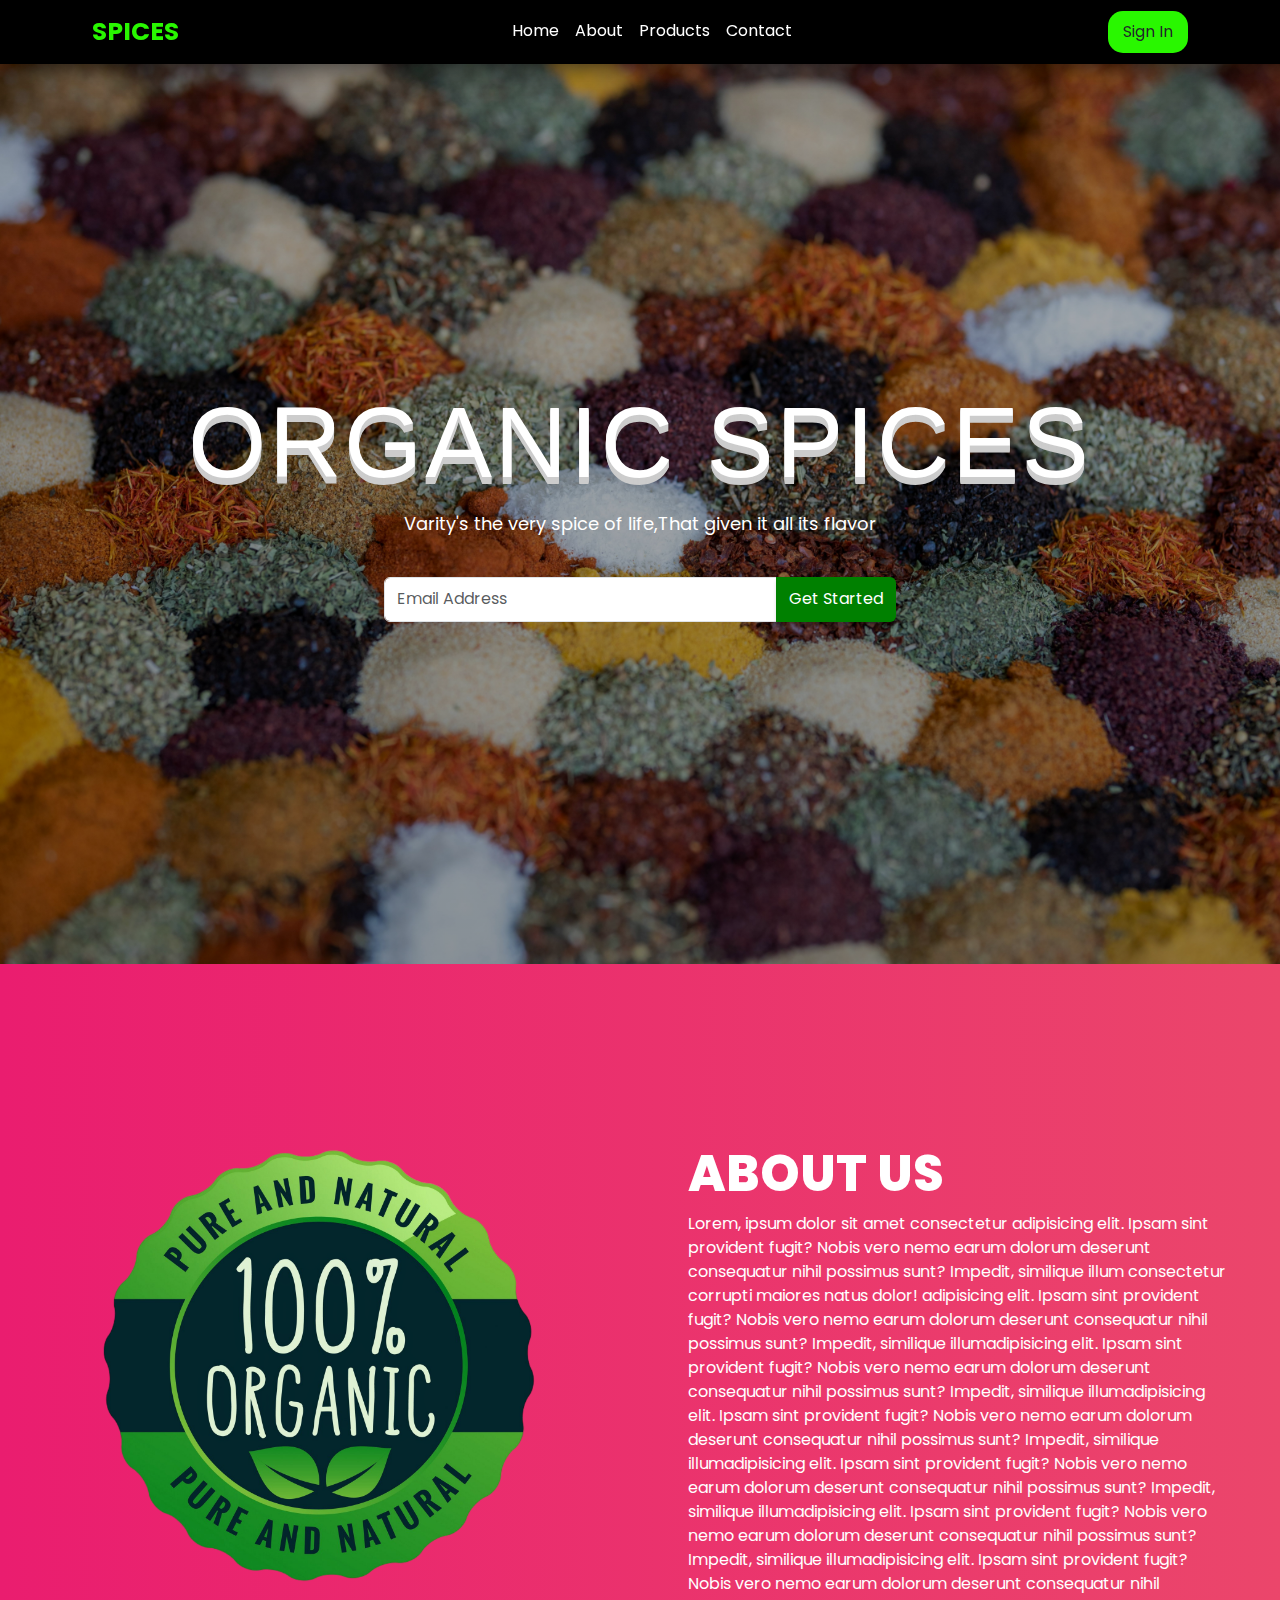
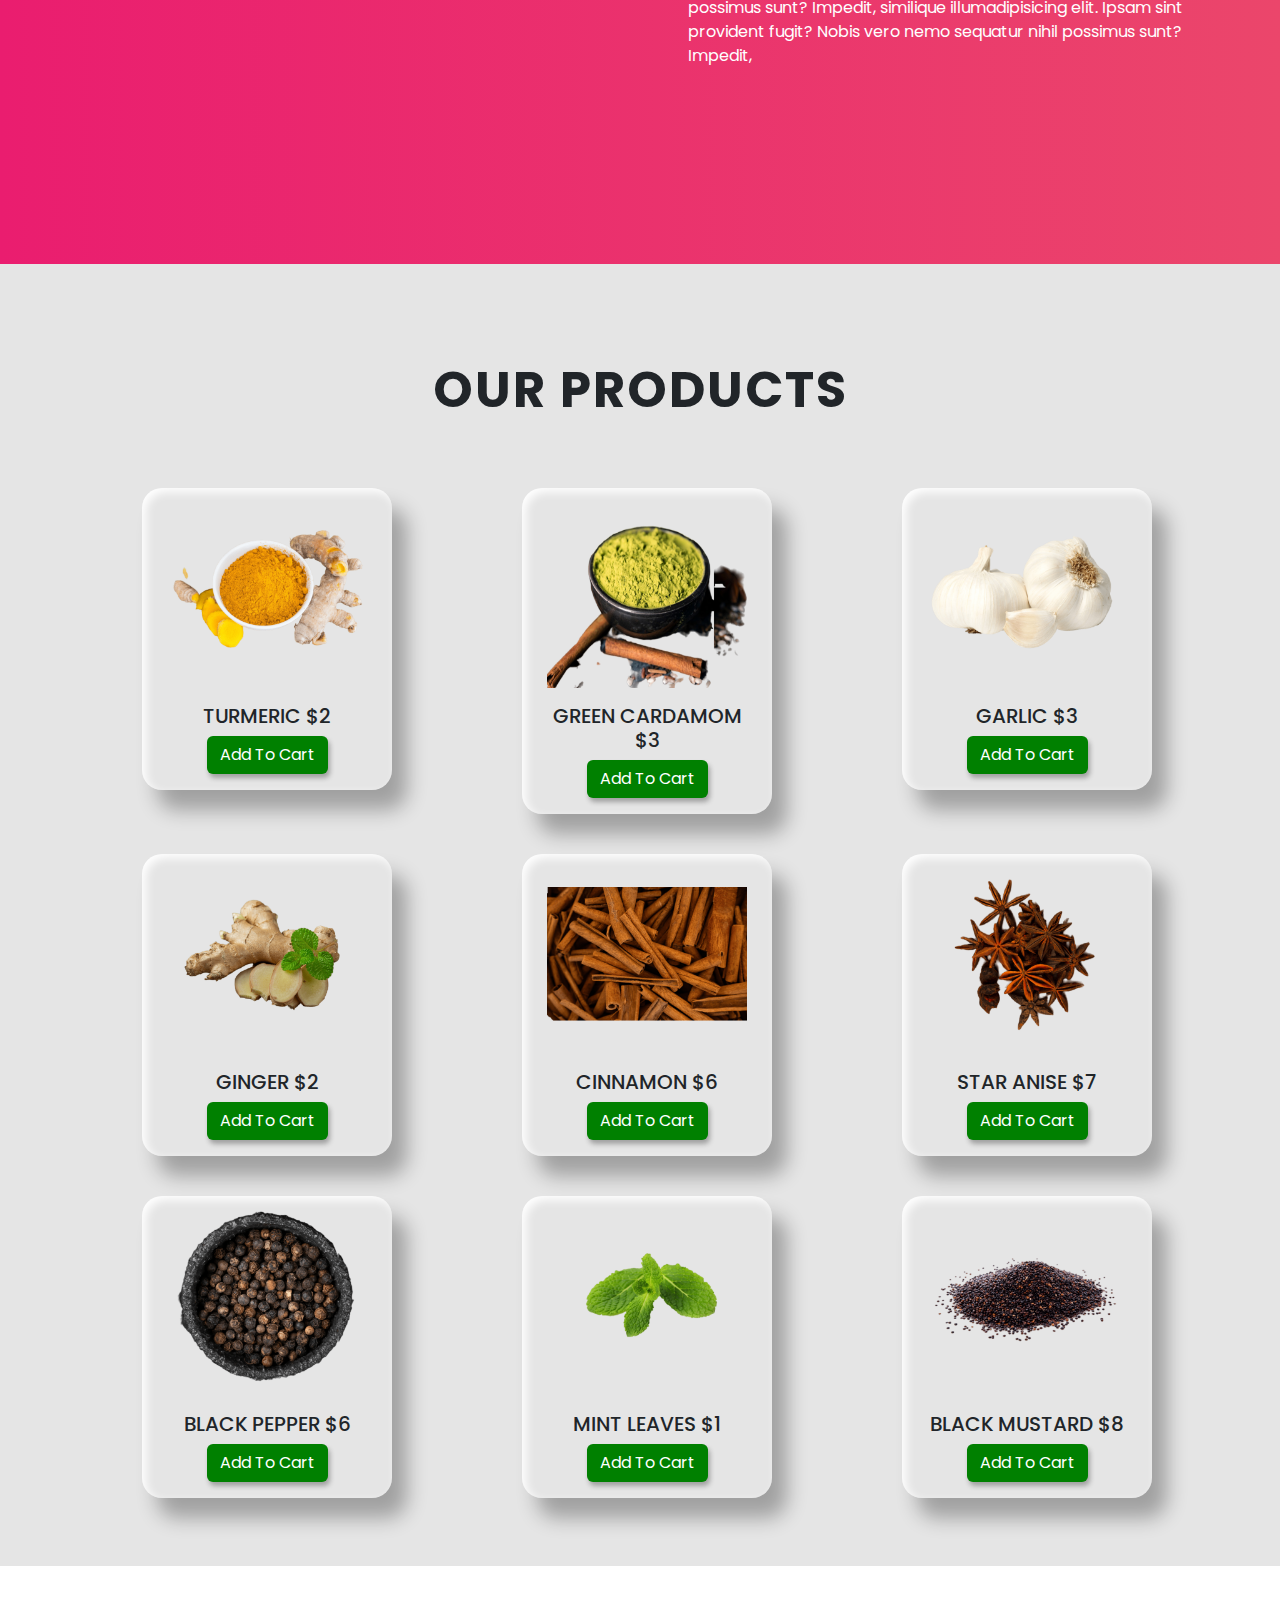
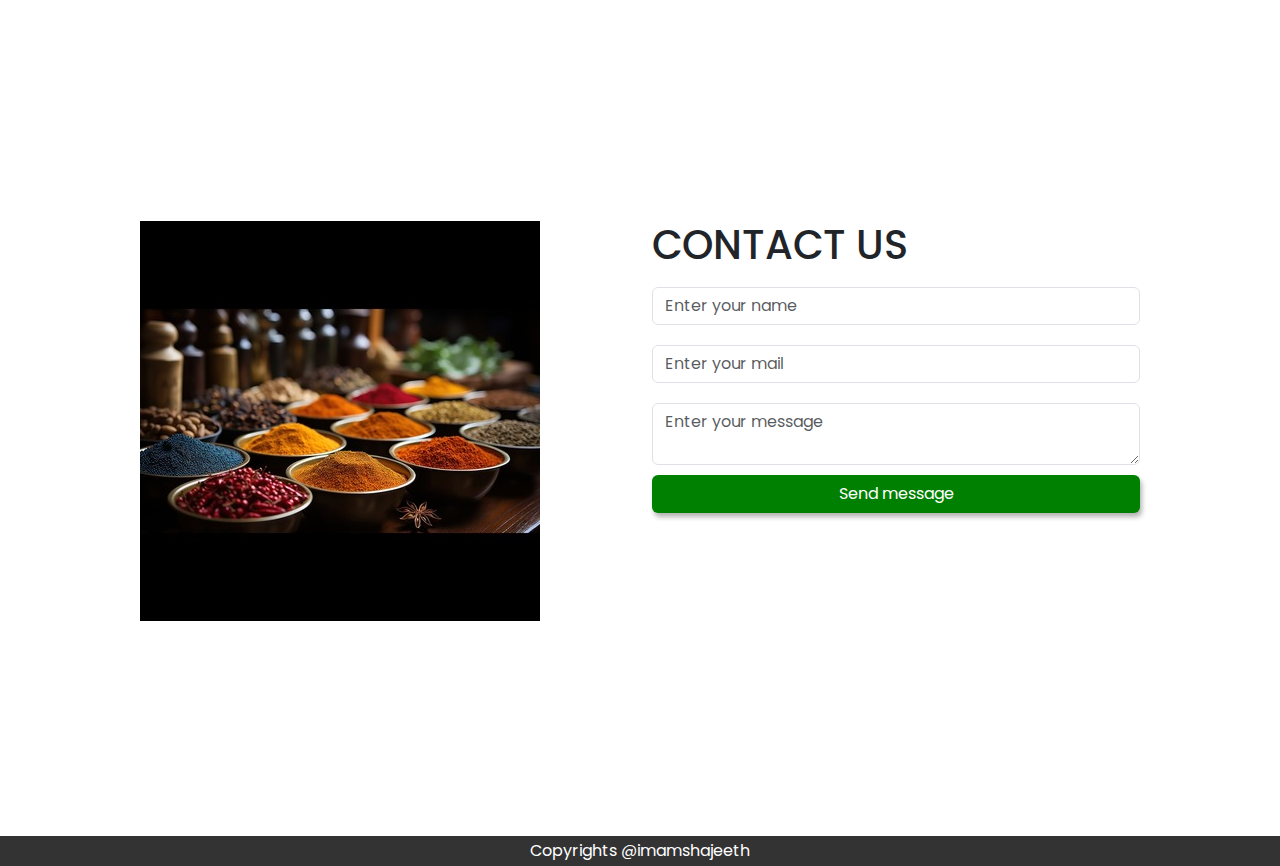
<file: project/index.html>
<!DOCTYPE html>
<html lang="en">
<head>
    <meta charset="UTF-8">
    <meta name="viewport" content="width=device-width, initial-scale=1.0">
    <title>Spices</title>
    <link rel="stylesheet" href="style.css">
    <link href="https://cdn.jsdelivr.net/npm/bootstrap@5.3.3/dist/css/bootstrap.min.css" rel="stylesheet">
     
</head>
<body>
    <!-----Navbar-->
    <nav class="navbar navbar-expand-lg navbar-dark " id="navbar">
  <div class="container-fluid">
    <a class="navbar-brand" href="#">SPICES</a>
    <button class="navbar-toggler" type="button" data-bs-toggle="collapse" data-bs-target="#navbarSupportedContent" 
     aria-expanded="false">
      <span class="navbar-toggler-icon"></span>
    </button>
    <div class="collapse navbar-collapse" id="navbarSupportedContent">
      <ul class="navbar-nav mx-auto">
        <li class="nav-item">
          <a class="nav-link" href="#home">Home</a>
        </li>
        <li class="nav-item">
          <a class="nav-link" href="#about">About</a>
        </li>
        <li class="nav-item">
          <a class="nav-link" href="#product">Products</a>
        </li>
        <li class="nav-item">
          <a class="nav-link" href="#contact">Contact</a>
        </li>  
        </ul>  
        <button class="btn p-2 my-lg-0 my-2">Sign In</button> 
  </div>
</nav>


 <!-----Home-->

 <section id="home">
    <h1 class="text-center">ORGANIC SPICES</h1>
    <p>Varity's the very spice of life,That given it all its flavor</p>
    <div class="input-group m-4">
        <input type="text" class="form-control" placeholder="Email Address">
           <button class="btn signin">Get Started</button>
    
    </div>
 </section>

 <!-------About-->
 <section id="about">
    <div class="container-fluid">
    <div class="row">
        <div class="col-lg-6 col-md-6 col-12 my-2">
            <img src="about.png" class="img-fluid">
        </div>
        <div class="col-lg-6 col-md-6 col-12 p-lg-5 p-2 my-5">
            <h1>ABOUT US</h1>
            <p>Lorem, ipsum dolor sit amet consectetur 
                adipisicing elit. Ipsam sint provident fugit? Nobis vero nemo 
                earum dolorum deserunt consequatur nihil possimus sunt? Impedit,
                 similique illum consectetur corrupti maiores natus dolor!
                adipisicing elit. Ipsam sint provident fugit? Nobis vero nemo 
                earum dolorum deserunt consequatur nihil possimus sunt? Impedit,
                 similique illumadipisicing elit. Ipsam sint provident fugit? Nobis vero nemo 
                earum dolorum deserunt consequatur nihil possimus sunt? Impedit,
                 similique illumadipisicing elit. Ipsam sint provident fugit? Nobis vero nemo 
                earum dolorum deserunt consequatur nihil possimus sunt? Impedit,
                 similique illumadipisicing elit. Ipsam sint provident fugit? Nobis vero nemo 
                earum dolorum deserunt consequatur nihil possimus sunt? Impedit,
                 similique illumadipisicing elit. Ipsam sint provident fugit? Nobis vero nemo 
                earum dolorum deserunt consequatur nihil possimus sunt? Impedit,
                 similique illumadipisicing elit. Ipsam sint provident fugit? Nobis vero nemo 
                earum dolorum deserunt consequatur nihil possimus sunt? Impedit,
                 similique illumadipisicing elit. Ipsam sint provident fugit? Nobis vero nemo 
                sequatur nihil possimus sunt? Impedit,
                 </p>
        </div>

        </div>
    </div>
 </section>


<!-------products-->
 <section id="product">
    <div class="container m-5">
        <h1 class="text-center my-5">OUR PRODUCTS</h1>
        <div class="row">
            <div class="col-lg-4 col-md-4 col-12">
                <div class="card">
  <img src="image 1.png" class="card-img-top">
  <div class="card-body text-center">
    <h5 class="card-title">TURMERIC $2</h5> 
    <a href="#" class="btn signin">Add To Cart</a>
  </div>
</div>
 </div>
 <div class="col-lg-4 col-md-4 col-12">
                <div class="card">
  <img src="image 2.png" class="card-img-top">
  <div class="card-body text-center">
    <h5 class="card-title">GREEN CARDAMOM $3</h5> 
    <a href="#" class="btn signin">Add To Cart</a>
  </div>
</div>
 </div>
 <div class="col-lg-4 col-md-4 col-12">
                <div class="card">
  <img src="image 3.png" class="card-img-top">
  <div class="card-body text-center">
    <h5 class="card-title">GARLIC $3</h5> 
    <a href="#" class="btn signin">Add To Cart</a>
  </div>
</div>
 </div>
        </div>
        <div class="row">
            <div class="col-lg-4 col-md-4 col-12">
                <div class="card">
  <img src="image 4.png" class="card-img-top">
  <div class="card-body text-center">
    <h5 class="card-title">GINGER $2</h5> 
    <a href="#" class="btn signin">Add To Cart</a>
  </div>
</div>
 </div>
 <div class="col-lg-4 col-md-4 col-12">
                <div class="card">
  <img src="image 5.png" class="card-img-top">
  <div class="card-body text-center">
    <h5 class="card-title">CINNAMON $6</h5> 
    <a href="#" class="btn signin">Add To Cart</a>
  </div>
</div>
 </div>
 <div class="col-lg-4 col-md-4 col-12">
                <div class="card">
  <img src="image 6.png" class="card-img-top">
  <div class="card-body text-center">
    <h5 class="card-title">STAR ANISE $7</h5> 
    <a href="#" class="btn signin">Add To Cart</a>
  </div>
</div>
 </div>
        </div>
        <div class="row">
            <div class="col-lg-4 col-md-4 col-12">
                <div class="card">
  <img src="image 7.png" class="card-img-top">
  <div class="card-body text-center">
    <h5 class="card-title">BLACK PEPPER $6</h5> 
    <a href="#" class="btn signin">Add To Cart</a>
  </div>
</div>
 </div>
 <div class="col-lg-4 col-md-4 col-12">
                <div class="card">
  <img src="image 8.png" class="card-img-top">
  <div class="card-body text-center">
    <h5 class="card-title">MINT LEAVES $1</h5> 
    <a href="#" class="btn signin">Add To Cart</a>
  </div>
</div>
 </div>
 <div class="col-lg-4 col-md-4 col-12">
                <div class="card">
  <img src="image 9.png" class="card-img-top">
  <div class="card-body text-center">
    <h5 class="card-title">BLACK MUSTARD $8</h5> 
    <a href="#" class="btn signin">Add To Cart</a>
  </div>
</div>
 </div>
        </div>

    </div>

 </section>

 <!-------contact-->

 <section id="contact">
  <div class="container box">
    <div class="row">
      <div class="col-lg-6 col-md-6 col-12">
        <img src="contact 3.jpg" class+"img-fluid">
 
      </div>
      <div class="col-lg-6 col-md-6 col-12">
        <h1>CONTACT US</h1>
        <form class="mb-3">
          <input type="text" class="form-control"
          placeholder="Enter your name">
          <input type="email" class="form-control"
          placeholder="Enter your mail">
          <textarea class="form-control"
            placeholder="Enter your message"></textarea>
            <button class="btn signin">Send message</button>
        
        </form>

      </div>

    </div>
  </div>
 </section>
<footer>Copyrights @imamshajeeth</footer>


    
    <script src="https://cdn.jsdelivr.net/npm/bootstrap@5.3.3/dist/js/bootstrap.bundle.min.js" ></script>
</body>
</html>
</file>
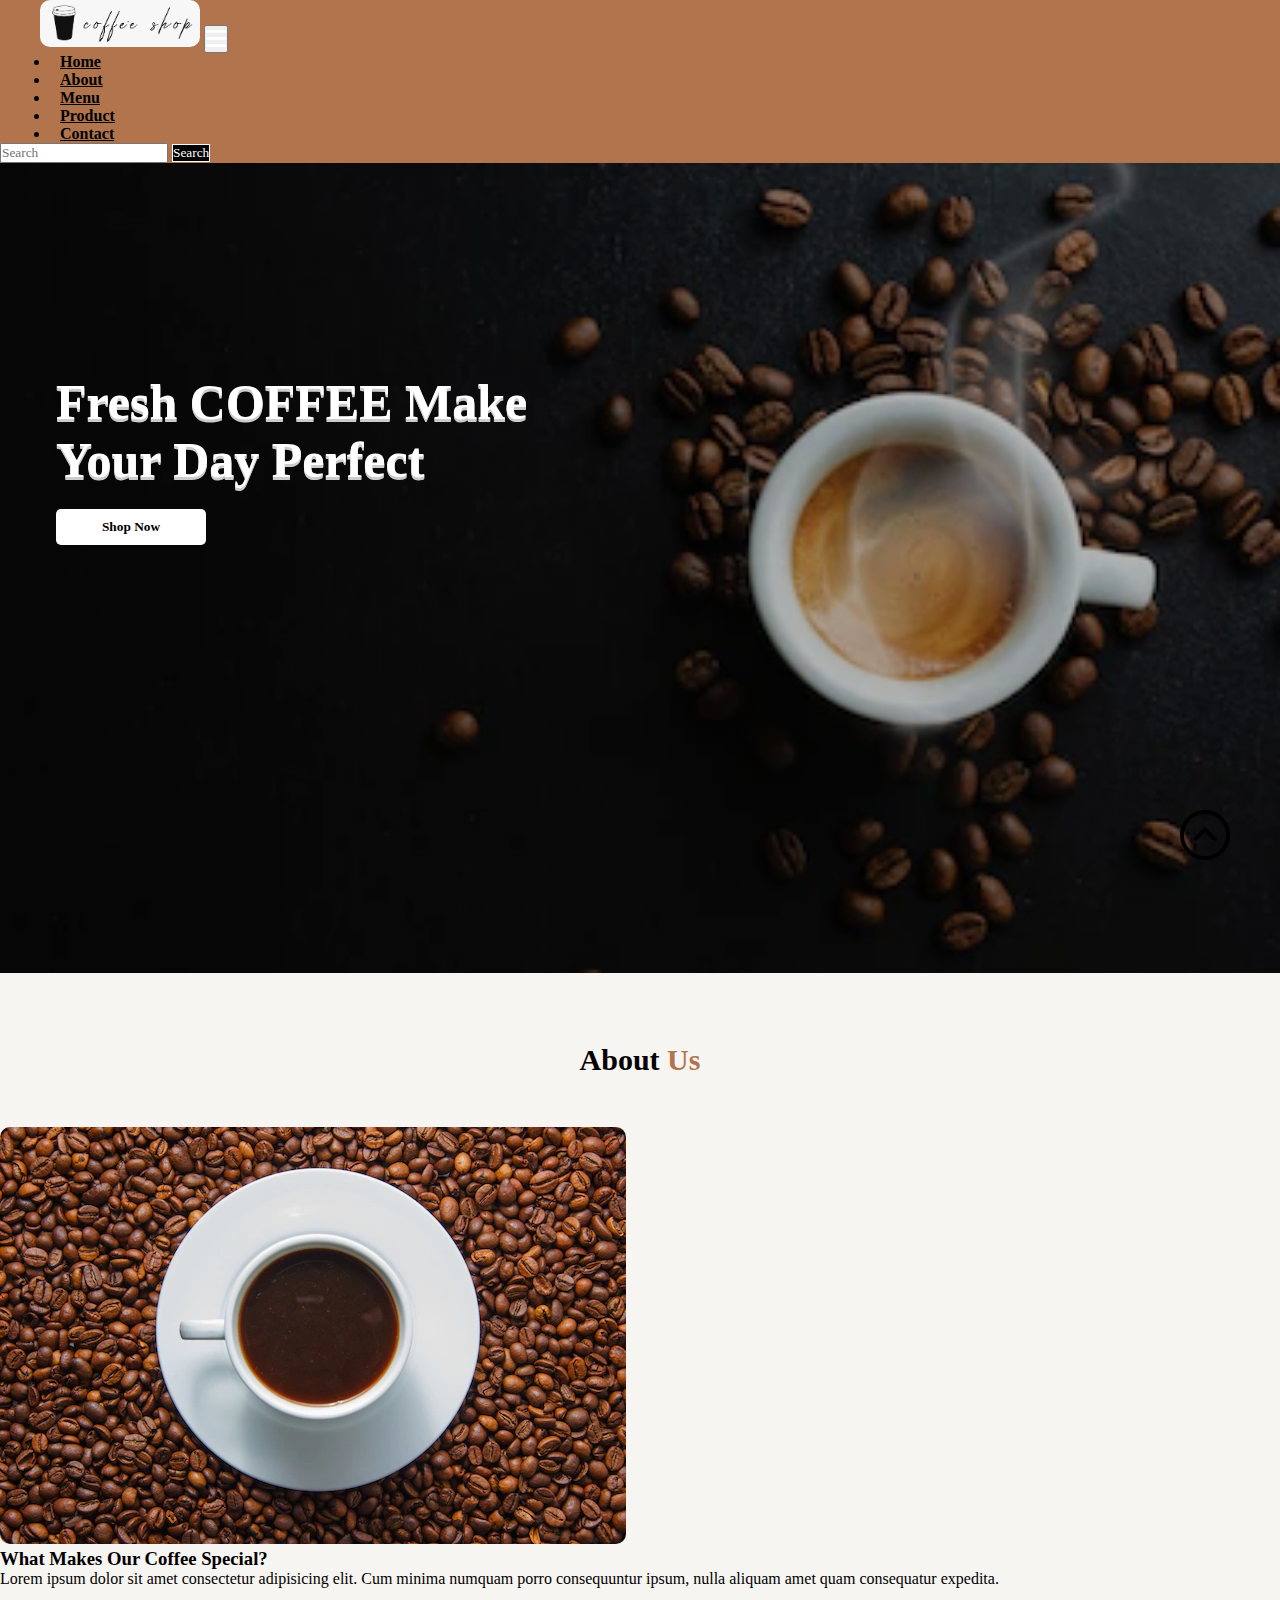
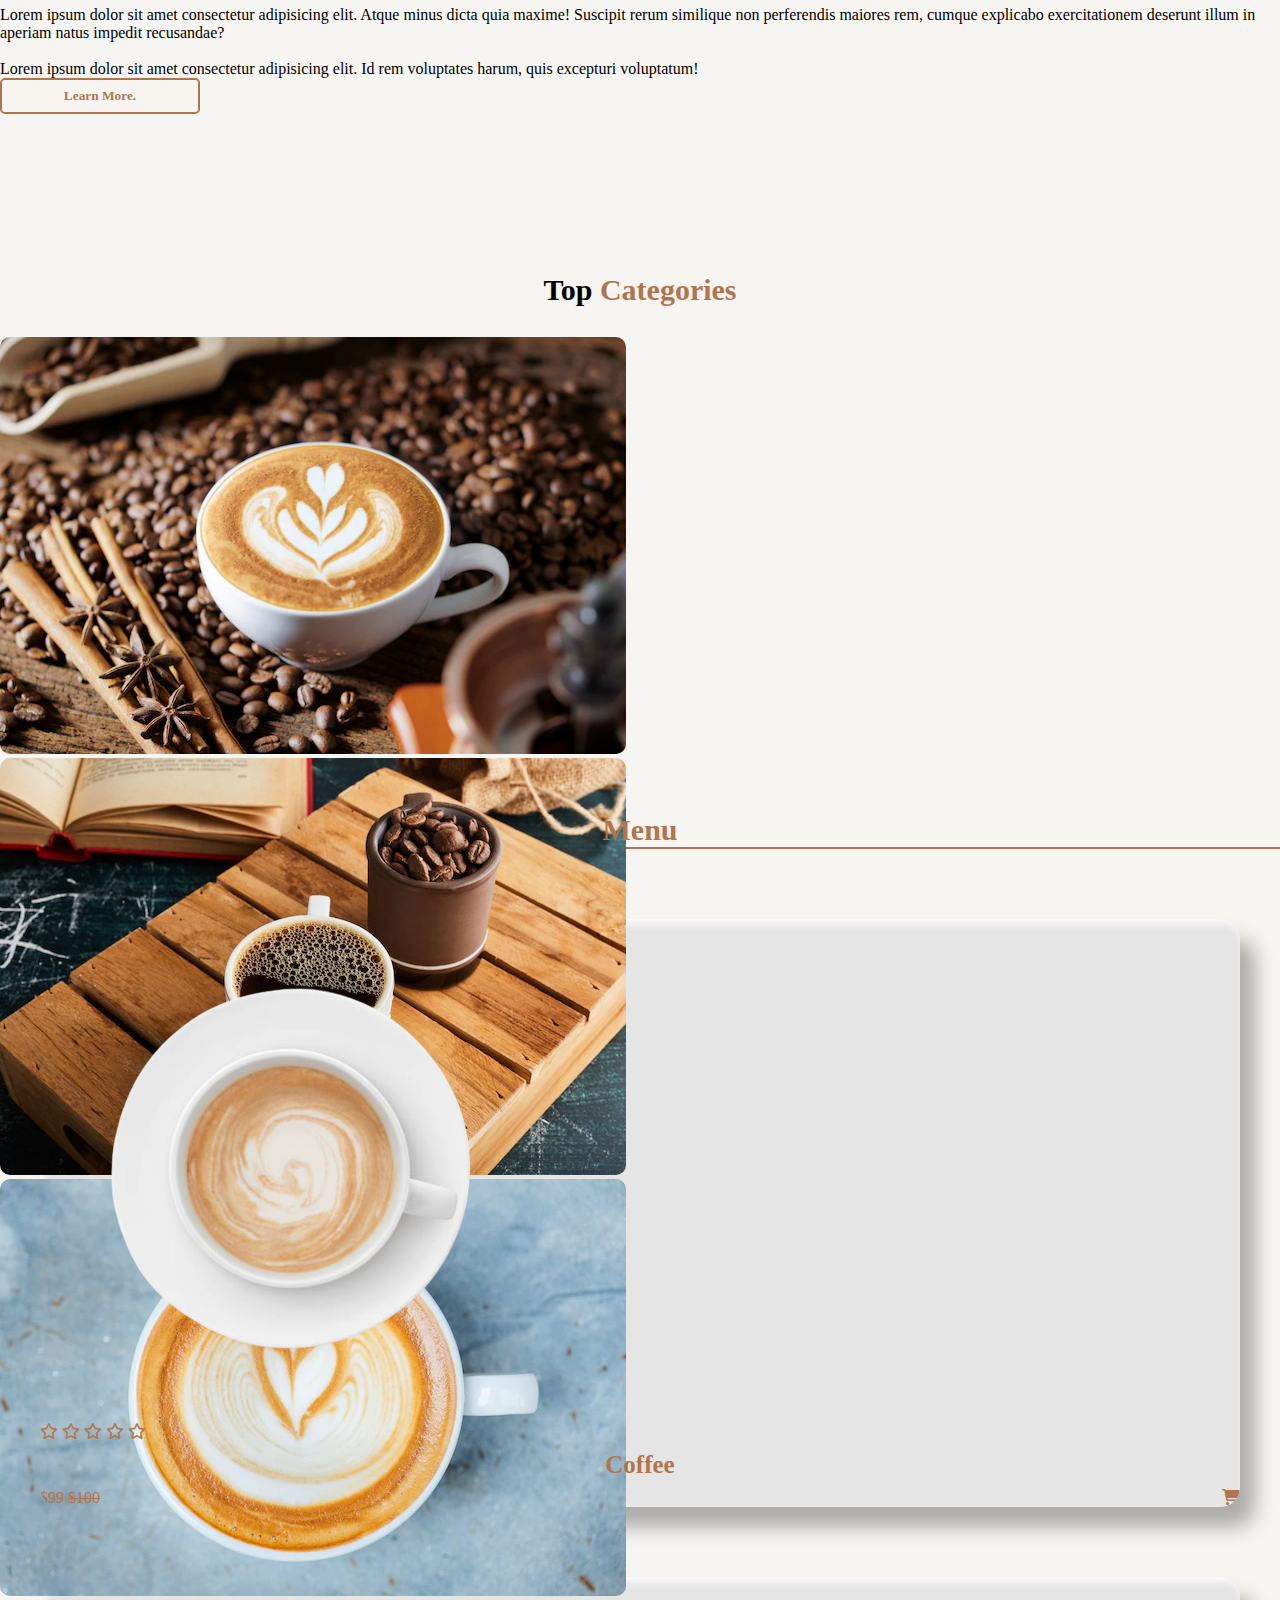
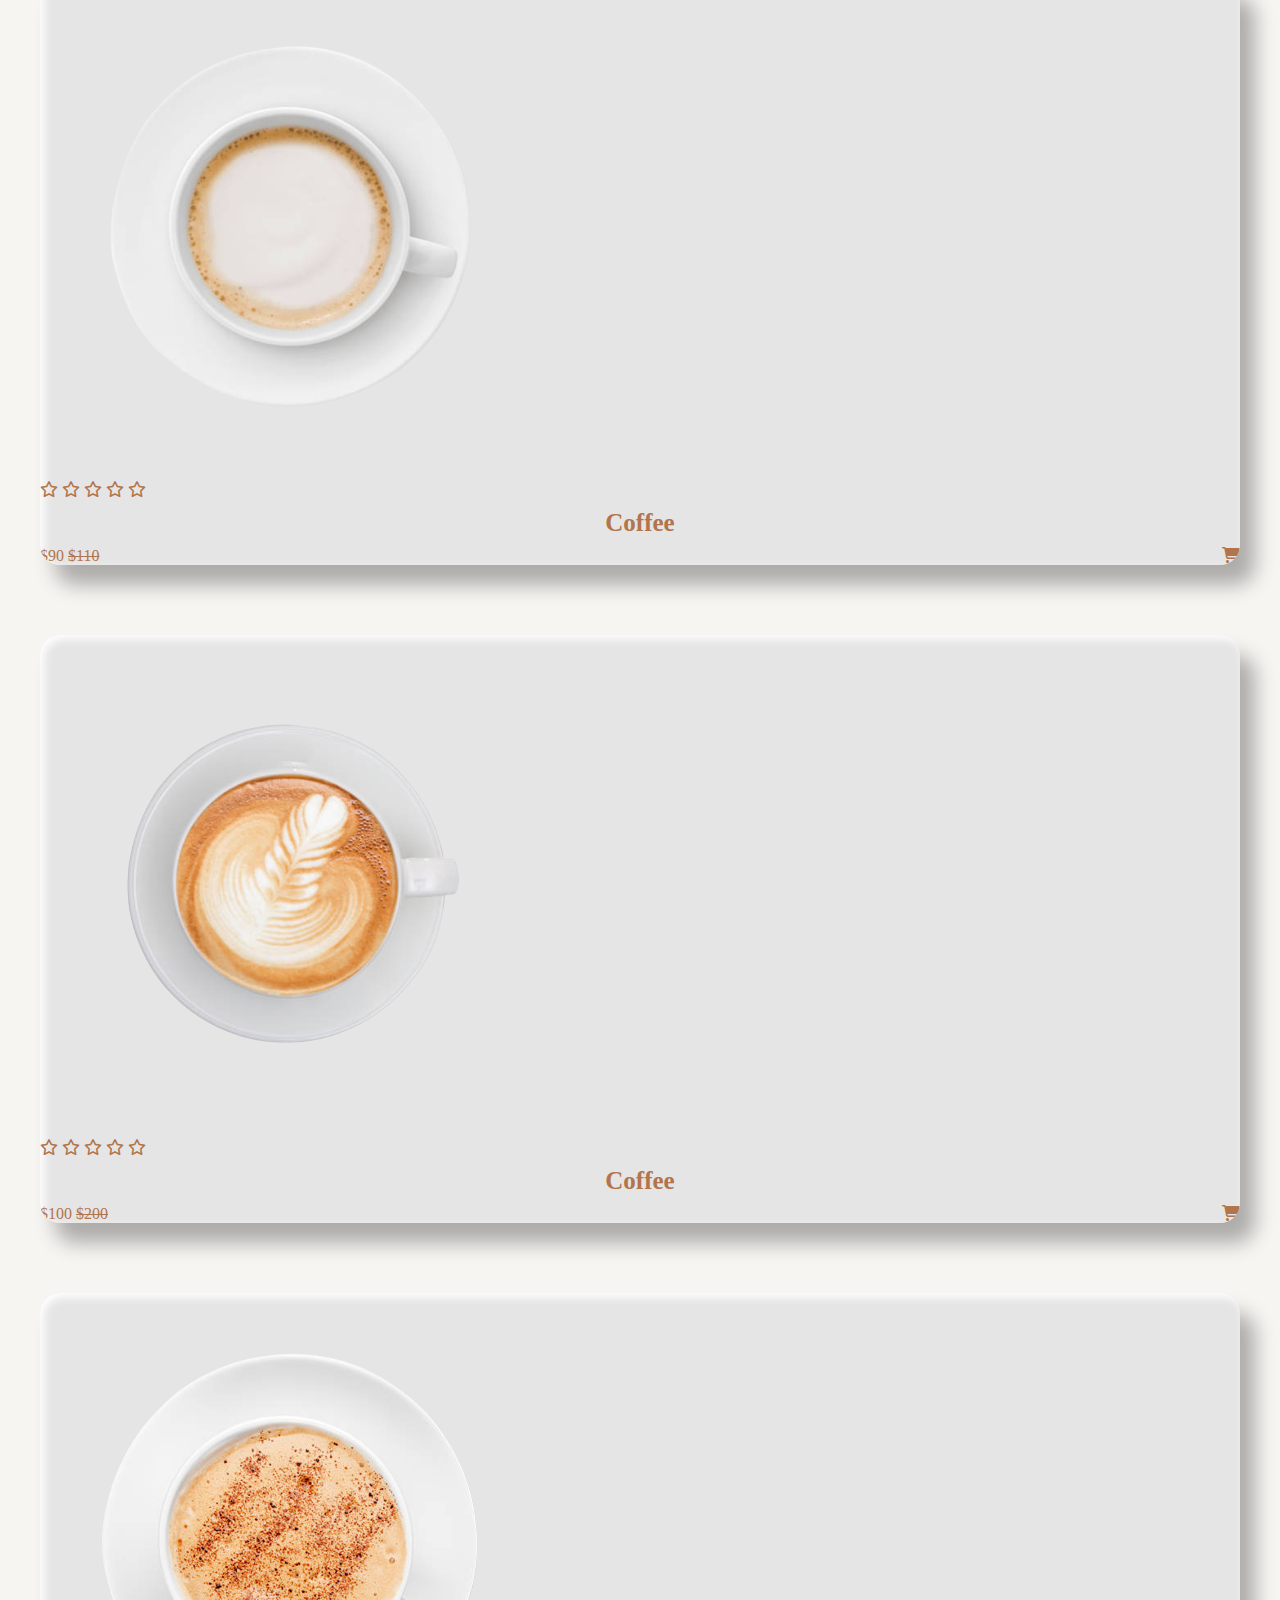
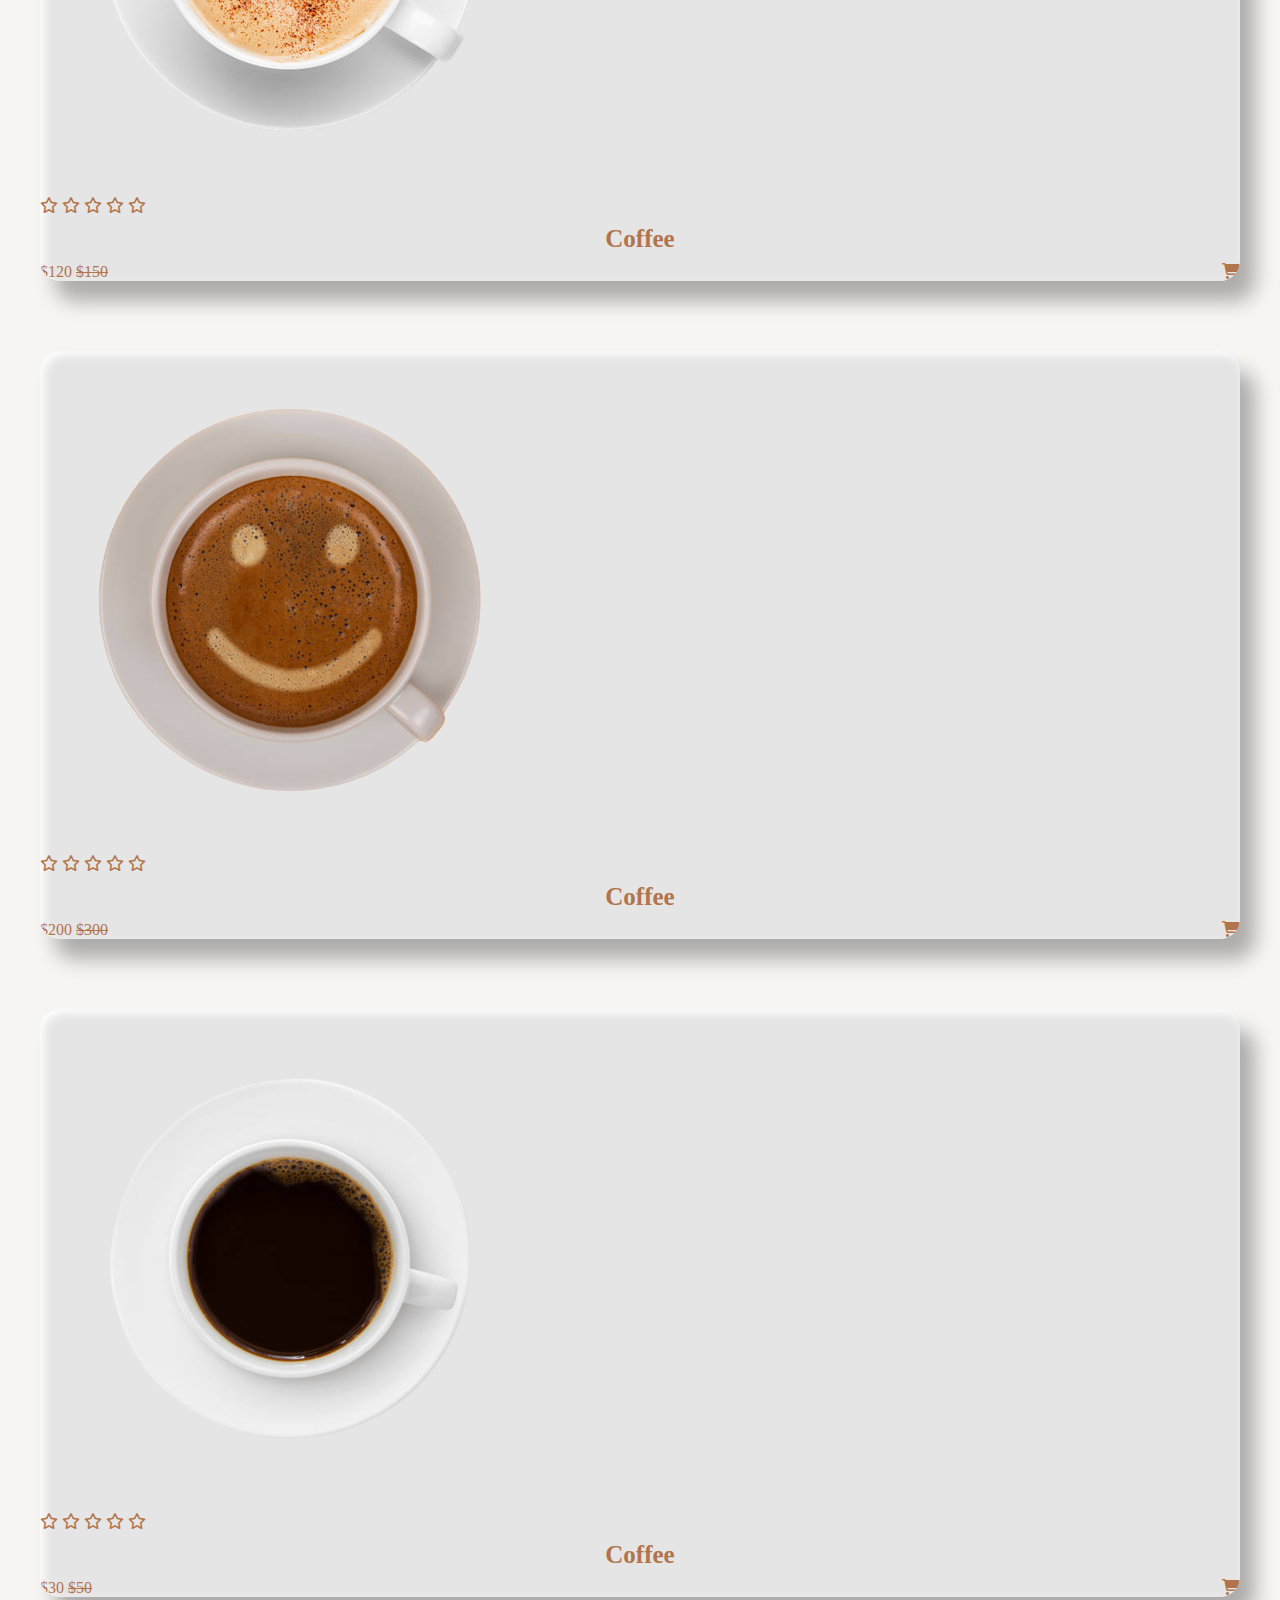
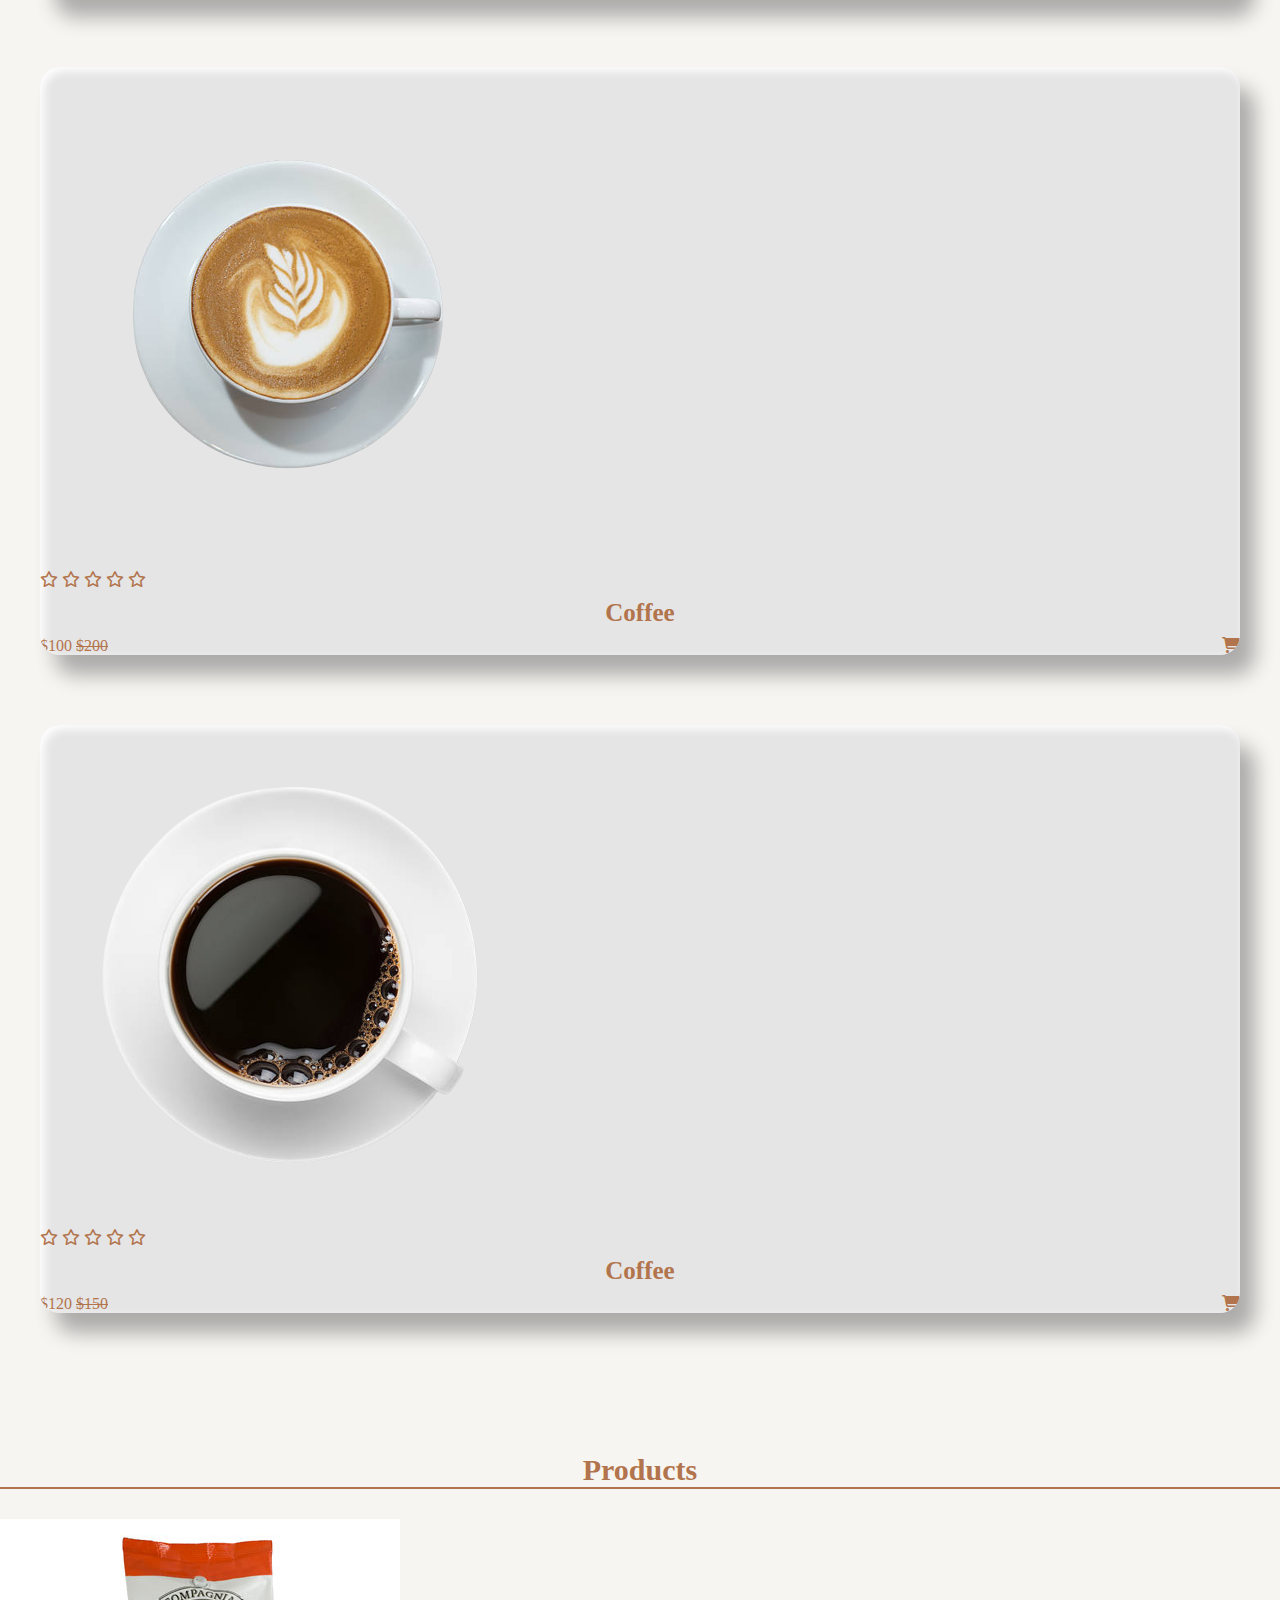
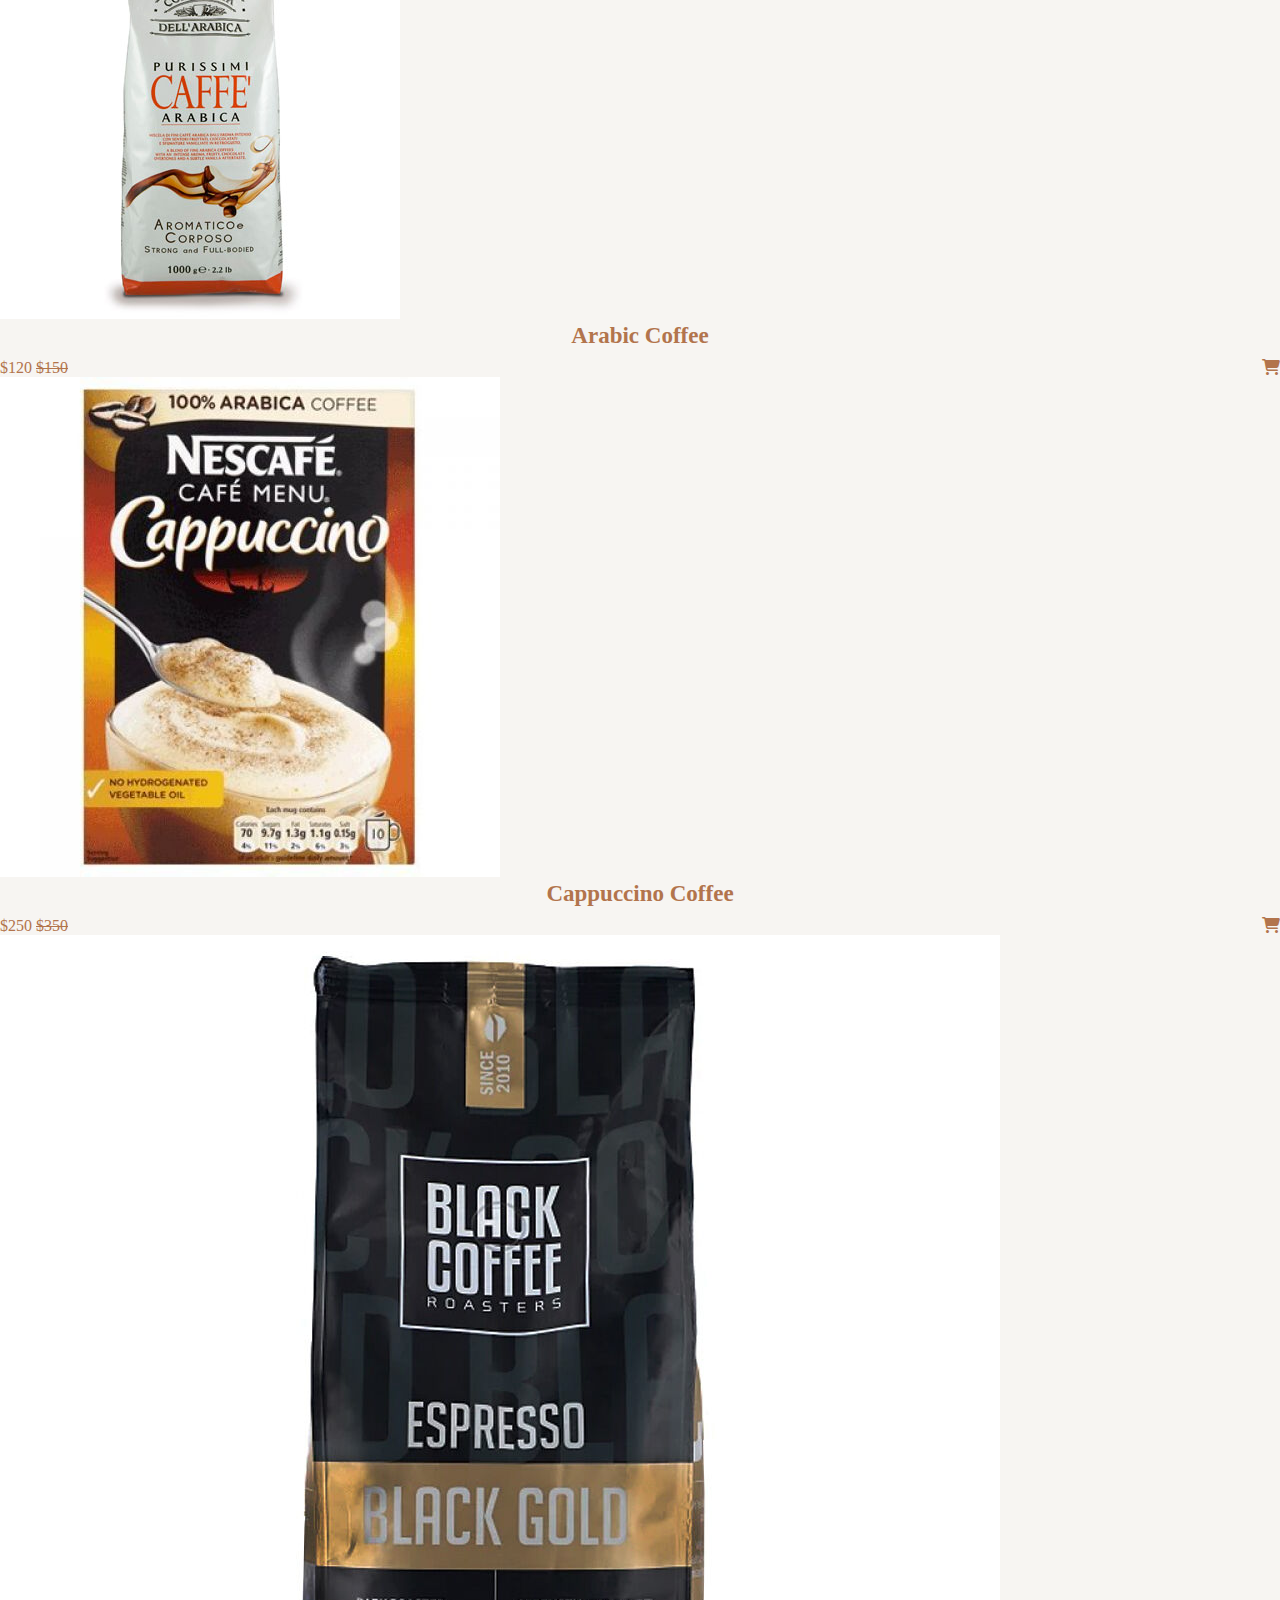
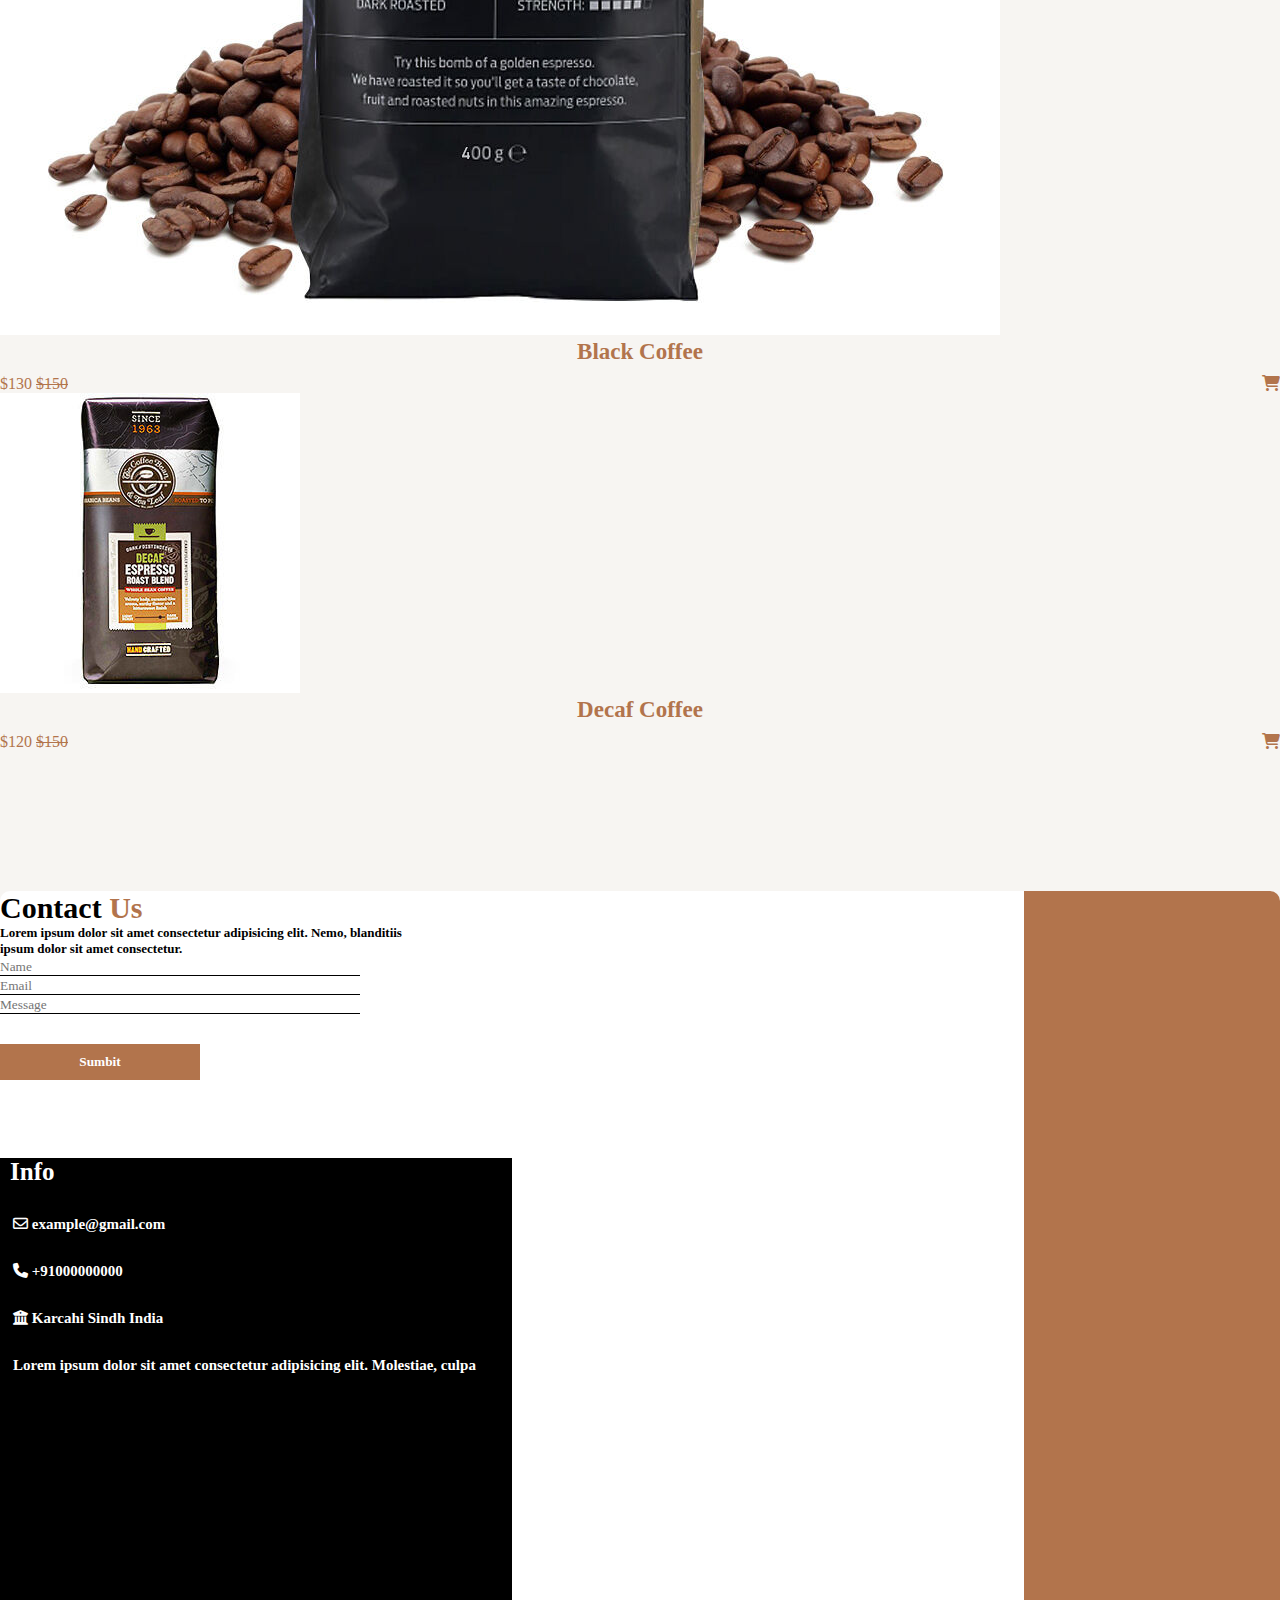
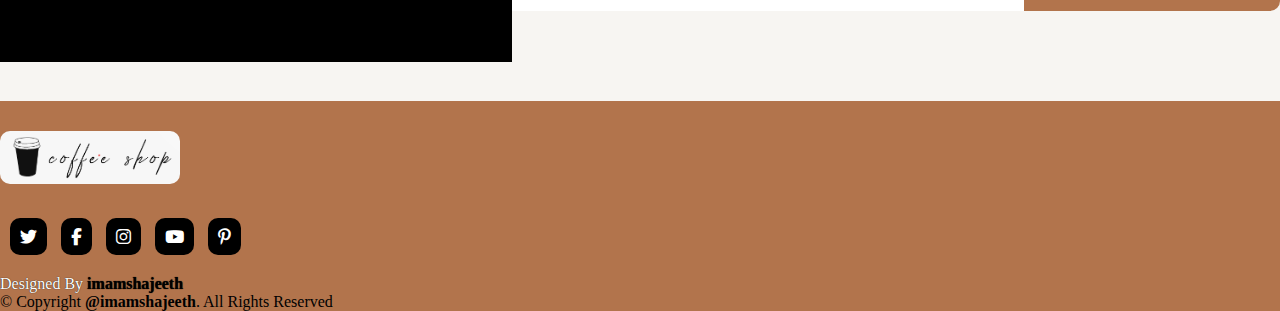
<file: project 2/Coffee Shop Website (1)/Coffee Shop Website/index.html>
<!DOCTYPE html>
<html lang="en">
<head>
    <meta charset="UTF-8">
    <meta http-equiv="X-UA-Compatible" content="IE=edge">
    <meta name="viewport" content="width=device-width, initial-scale=1.0">
    <title>COFFEE SHOP</title>
    <link rel="stylesheet" href="style.css">
    <link rel="stylesheet" href="https://cdnjs.cloudflare.com/ajax/libs/font-awesome/6.2.0/css/all.min.css">
    <!-- bootstrap links -->
    <link href="https://cdn.jsdelivr.net/npm/bootstrap@5.0.2/dist/css/bootstrap.min.css" rel="stylesheet" integrity="sha384-EVSTQN3/azprG1Anm3QDgpJLIm9Nao0Yz1ztcQTwFspd3yD65VohhpuuCOmLASjC" crossorigin="anonymous">
    <!-- bootstrap links -->
    <!-- fonts links -->
    <link rel="preconnect" href="https://fonts.googleapis.com">
    <link rel="preconnect" href="https://fonts.gstatic.com" crossorigin>
    <link href="https://fonts.googleapis.com/css2?family=Roboto:wght@500&display=swap" rel="stylesheet">
    <!-- fonts links -->
</head>
<body>
  <div class="all-content">
   
  <!-- navbar -->
  <nav class="navbar navbar-expand-lg" id="navbar">
    <div class="container-fluid">
      <a class="navbar-brand" href="#" id="logo"><img src="./images/logo.png" alt=""></a>
      <button class="navbar-toggler" type="button" data-bs-toggle="collapse" data-bs-target="#navbarSupportedContent" aria-controls="navbarSupportedContent" aria-expanded="false" aria-label="Toggle navigation">
        <span><i class="fa-solid fa-bars" style="color: white; font-size: 23px;"></i></span>
      </button>
      <div class="collapse navbar-collapse" id="navbarSupportedContent">
        <ul class="navbar-nav me-auto mb-2 mb-lg-0">
          <li class="nav-item">
            <a class="nav-link active" aria-current="page" href="#">Home</a>
          </li>
          <li class="nav-item">
            <a class="nav-link" href="#about">About</a>
          </li>
          <li class="nav-item">
            <a class="nav-link" href="#menu">Menu</a>
          </li>
          <li class="nav-item">
            <a class="nav-link" href="#product">Product</a>
          </li>
          <li class="nav-item">
            <a class="nav-link" href="#contact">Contact</a>
          </li>
          
         
         
         
        </ul>
        <form class="d-flex">
          <input class="form-control me-2" type="search" placeholder="Search" aria-label="Search">
          <button class="btn btn-outline-success" type="submit">Search</button>
        </form>
      </div>
    </div>
  </nav>
  <!-- navbar -->

<!-- home section -->
   <section id="home">
    <div class="content">
      <h3>Fresh COFFEE Make <br>Your Day Perfect </h3>
      <button id="btn">Shop Now</button>
    </div>
   </section>

<!-- home section -->



<!-- about section -->
<div class="about" id="about">
  <div class="container">
  <div class="heading">About <span>Us</span></div>
    <div class="row">
      <div class="col-md-6">
        <div class="card">
          <img src="./images/about.png" alt="">
        </div>
      </div>
      <div class="col-md-6">
        <h3>What Makes Our Coffee Special?</h3>
        <p>Lorem ipsum dolor sit amet consectetur adipisicing elit. Cum minima numquam porro consequuntur ipsum, nulla aliquam amet quam consequatur expedita.
          <br><br>Lorem ipsum dolor sit amet consectetur adipisicing elit. Atque minus dicta quia maxime! Suscipit rerum similique non perferendis maiores rem, cumque explicabo exercitationem deserunt illum in aperiam natus impedit recusandae?
          <br><br>Lorem ipsum dolor sit amet consectetur adipisicing elit. Id rem voluptates harum, quis excepturi voluptatum!
         </p>
         <button id="about-btn">Learn More.</button>
      </div>
    </div>
  </div>
</div>
<!-- about section -->


   



<!-- top cards -->
<section class="top-cards">
  <div class="heading2">Top <span>Categories</span></div>
  <div class="container">
    <div class="row">
      <div class="col-md-4 py-3 py-md-0">
        <div class="card">
          <img src="./images/c1.png" alt="">
          
        </div>
      </div>
      <div class="col-md-4 py-3 py-md-0">
        <div class="card">
          <img src="./images/c2.png" alt="">
          
        </div>
      </div>
      <div class="col-md-4 py-3 py-md-0">
        <div class="card">
          <img src="./images/c3.png" alt="">
          
        </div>
      </div>
    </div>
  </div>
</section>
<!-- top cards -->






<!-- menu -->
<section class="menu" id="menu">
  <div class="container">
  <div class="heading3">Menu</div>
</div>
  <div class="container" id="container2">
  <div class="row">
    <div class="col-md-3 py-3 py-md-0">
      <div class="card">
        <img src="./images/m1.png" alt="">
        <div class="card-body text-center">
          <div class="star text-center">
            <i class="fa-regular fa-star"></i>
            <i class="fa-regular fa-star"></i>
            <i class="fa-regular fa-star"></i>
            <i class="fa-regular fa-star"></i>
            <i class="fa-regular fa-star"></i>
          </div>
          <h3>Coffee</h3>
          <p>$99 <strike>$100</strike> <span><i class="fa-solid fa-cart-shopping"></i></span></p>
        </div>
      </div>
    </div>
    <div class="col-md-3 py-3 py-md-0">
      <div class="card">
        <img src="./images/m2.png" alt="">
        <div class="card-body">
          <div class="star text-center">
            <i class="fa-regular fa-star"></i>
            <i class="fa-regular fa-star"></i>
            <i class="fa-regular fa-star"></i>
            <i class="fa-regular fa-star"></i>
            <i class="fa-regular fa-star"></i>
          </div>
          <h3>Coffee</h3>
          <p>$90 <strike>$110</strike> <span><i class="fa-solid fa-cart-shopping"></i></span></p>
        </div>
      </div>
    </div>
    <div class="col-md-3 py-3 py-md-0">
      <div class="card">
        <img src="./images/m3.png" alt="">
        <div class="card-body">
          <div class="star text-center">
            <i class="fa-regular fa-star"></i>
            <i class="fa-regular fa-star"></i>
            <i class="fa-regular fa-star"></i>
            <i class="fa-regular fa-star"></i>
            <i class="fa-regular fa-star"></i>
          </div>
          <h3>Coffee</h3>
          <p>$100 <strike>$200</strike> <span><i class="fa-solid fa-cart-shopping"></i></span></p>
        </div>
      </div>
    </div>
    <div class="col-md-3 py-3 py-md-0">
      <div class="card">
        <img src="./images/m4.png" alt="">
        <div class="card-body">
          <div class="star text-center">
            <i class="fa-regular fa-star"></i>
            <i class="fa-regular fa-star"></i>
            <i class="fa-regular fa-star"></i>
            <i class="fa-regular fa-star"></i>
            <i class="fa-regular fa-star"></i>
          </div>
          <h3>Coffee</h3>
          <p>$120 <strike>$150</strike> <span><i class="fa-solid fa-cart-shopping"></i></span></p>
        </div>
      </div>
    </div>
  </div>

  <div class="row" style="margin-top: 50px;">
    <div class="col-md-3 py-3 py-md-0">
      <div class="card">
        <img src="./images/m5.png" alt="">
        <div class="card-body">
          <div class="star text-center">
            <i class="fa-regular fa-star"></i>
            <i class="fa-regular fa-star"></i>
            <i class="fa-regular fa-star"></i>
            <i class="fa-regular fa-star"></i>
            <i class="fa-regular fa-star"></i>
          </div>
          <h3>Coffee</h3>
          <p>$200 <strike>$300</strike> <span><i class="fa-solid fa-cart-shopping"></i></span></p>
        </div>
      </div>
    </div>
    <div class="col-md-3 py-3 py-md-0">
      <div class="card">
        <img src="./images/m6.png" alt="">
        <div class="card-body">
          <div class="star text-center">
            <i class="fa-regular fa-star"></i>
            <i class="fa-regular fa-star"></i>
            <i class="fa-regular fa-star"></i>
            <i class="fa-regular fa-star"></i>
            <i class="fa-regular fa-star"></i>
          </div>
          <h3>Coffee</h3>
          <p>$30 <strike>$50</strike> <span><i class="fa-solid fa-cart-shopping"></i></span></p>
        </div>
      </div>
    </div>
    <div class="col-md-3 py-3 py-md-0">
      <div class="card">
        <img src="./images/m7.png" alt="">
        <div class="card-body">
          <div class="star text-center">
            <i class="fa-regular fa-star"></i>
            <i class="fa-regular fa-star"></i>
            <i class="fa-regular fa-star"></i>
            <i class="fa-regular fa-star"></i>
            <i class="fa-regular fa-star"></i>
          </div>
          <h3>Coffee</h3>
          <p>$100 <strike>$200</strike> <span><i class="fa-solid fa-cart-shopping"></i></span></p>
        </div>
      </div>
    </div>
    <div class="col-md-3 py-3 py-md-0">
      <div class="card">
        <img src="./images/m8.png" alt="">
        <div class="card-body">
          <div class="star text-center">
            <i class="fa-regular fa-star"></i>
            <i class="fa-regular fa-star"></i>
            <i class="fa-regular fa-star"></i>
            <i class="fa-regular fa-star"></i>
            <i class="fa-regular fa-star"></i>
          </div>
          <h3>Coffee</h3>
          <p>$120 <strike>$150</strike> <span><i class="fa-solid fa-cart-shopping"></i></span></p>
        </div>
      </div>
    </div>
  </div>
  </div>
</section>
<!-- menu -->








<!-- product -->
<section id="product" class="product">
  <div class="container">
  <div class="heading4">Products</div>
</div>
  <div class="container" id="container3">

    <div class="row">
      <div class="col-md-3 py-3 py-md-0">
        <div class="card">
          <img src="./images/arabica coffee.png" alt="">
          <div class="card-body">
            <h3>Arabic Coffee</h3>
          <p>$120 <strike>$150</strike> <span><i class="fa-solid fa-cart-shopping"></i></span></p>

          </div>
        </div>
      </div>
      <div class="col-md-3 py-3 py-md-0">
        <div class="card">
          <img src="./images/Cappuccino coffee.png" alt="">
          <div class="card-body">
            <h3>Cappuccino Coffee</h3>
          <p>$250 <strike>$350</strike> <span><i class="fa-solid fa-cart-shopping"></i></span></p>

          </div>
        </div>
      </div>
      <div class="col-md-3 py-3 py-md-0">
        <div class="card">
          <img src="./images/Black Coffee.png" alt="">
          <div class="card-body">
            <h3>Black Coffee</h3>
          <p>$130 <strike>$150</strike> <span><i class="fa-solid fa-cart-shopping"></i></span></p>

          </div>
        </div>
      </div>
      <div class="col-md-3 py-3 py-md-0">
        <div class="card">
          <img src="./images/Decaf caffee.png" alt="">
          <div class="card-body">
            <h3>Decaf Coffee</h3>
          <p>$120 <strike>$150</strike> <span><i class="fa-solid fa-cart-shopping"></i></span></p>

          </div>
        </div>
      </div>
    </div>

  </div>
</section>
<!-- product -->








<!-- contact -->
<section class="contact" id="contact">



  <div class="container">
    <form action="https://api.web3forms.com/submit" method="POST">
    <div class="row">
      <div class="col-md-7">
       <div class="heading6">Contact <span>Us</span></div>
       

       <p>Lorem ipsum dolor sit amet consectetur adipisicing elit. Nemo, blanditiis
        <br>ipsum dolor sit amet consectetur.
       </p>
       <input type="hidden" name="access_key" value="efe54f1a-29a2-4ce8-b56e-2de564de65ed">

 
       <input class="form-control" type="text" placeholder="Name" class="contact-inputs" required name="coffee shop" aria-label="default input example"><br>
       <input class="form-control" type="email" placeholder="Email" class="contact-inputs" required name="coffee shop" aria-label="default input example"><br>
       <input class="form-control" type="message" placeholder="Message" class="contact-inputs" required name="coffee shop" aria-label="default input example"><br>
       <button id="contact-btn">Sumbit</button>
       </form>
      </div>
      <div class="col-md-5" id="col">
        <h1>Info</h1>
        <p><i class="fa-regular fa-envelope"></i> example@gmail.com</p>
        <p><i class="fa-solid fa-phone"></i> +91000000000</p>
       <p><i class="fa-solid fa-building-columns"></i> Karcahi Sindh India</p>
       <p>Lorem ipsum dolor sit amet consectetur adipisicing elit. Molestiae, culpa</p>
       
      </div>
    </div>
  </div>

</section>
<!-- contact -->


   <!-- footer -->
   <footer id="footer">
    <div class="footer-logo text-center"><img src="./images/logo.png" alt=""></div>
    <div class="socail-links text-center">
      <i class="fa-brands fa-twitter"></i>
      <i class="fa-brands fa-facebook-f"></i>
      <i class="fa-brands fa-instagram"></i>
      <i class="fa-brands fa-youtube"></i>
      <i class="fa-brands fa-pinterest-p"></i>
    </div>
    <div class="credite text-center">
        Designed By <a href="#"> imamshajeeth</a>
    </div>
    <div class="copyright text-center">
      &copy; Copyright <strong><span>@imamshajeeth</span></strong>. All Rights Reserved
  </div>
</footer>
   <!-- footer -->

   <a href="#" class="arrow"><i><img src="./images/up-arrow.png" alt="" width="50px"></i></a>


  </div>
   <script src="https://cdn.jsdelivr.net/npm/bootstrap@5.0.2/dist/js/bootstrap.bundle.min.js" integrity="sha384-MrcW6ZMFYlzcLA8Nl+NtUVF0sA7MsXsP1UyJoMp4YLEuNSfAP+JcXn/tWtIaxVXM" crossorigin="anonymous"></script>

</body>
</html>
</file>
<file: project/style.css>
@import url('https://fonts.googleapis.com/css2?family=Poppins:ital,wght@0,100;0,200;0,300;0,400;0,500;0,600;0,700;0,800;0,900;1,100;1,200;1,300;1,400;1,500;1,600;1,700;1,800;1,900&display=swap');

*{
    margin:0;
    padding:0;
    box-sizing:border-box;
  font-family: "Poppins", sans-serif;
}
#navbar{
    position: sticky;
    top: 0;
    left: 0;
    z-index: 100;
    padding: .5rem 5rem;
    box-shadow: 5px 5px 20px rgba(0,0,0,.5);
    background: black;
}
.navbar .navbar-brand{
    font-size: 25px;
    font-weight: 700;
    color: #29f700 !important;

}
#navbarSupportedContent a{
    color: #fff;
    border-bottom: 2px solid transparent;
}
#navbarSupportedContent a:hover{
     border-bottom: 2px solid #29f700 ;

}
#navbarSupportedContent button{
    background: #29f700;
    width: 5rem;
    border-radius: 15px;
}
section{
    width: 100%;
    min-height: 100vh;
    display: flex;
    justify-content: center;
    align-items: center;
}

/****Home*****/
#home{
    background: linear-gradient(rgba(0,0,0,.3),rgba(0,0,0,.4)),url(background\ 4.jpg);
    background-size: cover;
    background-position: center;
    flex-direction: column;
}
#home h1{
    font-size: 100px;
    color: white;
    letter-spacing: 3px;
    font-family: Verdana, Geneva, Tahoma, sans-serif;
    text-shadow: 0px 1px 0px #ccc,
                 0px 2px 0px #ccc,
                 0px 3px 0px #ccc,
                 0px 4px 0px #ccc,
                 0px 5px 0px #ccc,
                 0px 6px 0px #ccc,
                 0px 7px 0px #ccc;
}
#home p{
    font-size: 18px;
    color: #fff;
}
#home .input-group{
    width: 40%;
    height: 45px;
}
.signin{
    background: green !important;
    color: white !important;
    box-shadow: 2px 4px 5px rgba(0,0,0,.3);
}
/******About******/

#about{
    background: linear-gradient(to right,#ea1d6f,#eb466b 100%)
}
#about h1{
    font-weight: 800;
    font-size: 50px;
    color: white;
}
#about p{
    color: white;
}
/*****Products*****/

#product{
    background: #e5e5e5;
}
#product h1{
    font-size: 50px;
    letter-spacing: 2px;
    font-weight: 700;
}
#product img{
    width: 200px;
    height: 200px;
}
.card{
    width: 250px;
    height: 300px;
    background: #e5e5e5 !important;
    border: none !important;
    box-shadow: 15px 20px 20px rgba(0,0,0,.3),
                inset 4px 4px 10px white;
    border-radius: 20px !important;
    overflow: hidden;
    justify-content: center;
    align-items: center; 
    margin: 20px 60px;  
    transition: .2s;                    
}
.card:hover{
     box-shadow: inset 5px 5px 10px rgba(0,0,0,.3),
                inset -4px -4px 10px white;
     transition: .2s;           

}

/*******contact*****/

#contact img{
    height: 100%;     
}
.box{
    width: 80% !important;

    margin-top: 10px;
}
form{
    display: flex;
    flex-direction: column;
}
#contact input{
    margin: 10px 0px;
}
#contact textarea{
    margin: 10px 0px;
}

footer{
    width: 100%;
    height: 30px;
    background: rgba(0,0,0,.8);
    margin-top: -30px;
    text-align: center;
    color: white;
    padding: 3px;
}
</file>
<file: project 2/Coffee Shop Website (1)/Coffee Shop Website/style.css>
*{
    margin: 0;
    padding: 0;
    box-sizing: border-box;
    font-family: 'Merriweather', serif;
}
.all-content{
  background: #f7f5f2;
}
html::-webkit-scrollbar-track{
  background: transparent;
}

html::-webkit-scrollbar-thumb{
  background: #b2744c;
  border-radius: 10px;
}
html::-webkit-scrollbar{
  width: 10px;
}
/* navbar */
#navbar{
  background-color: #b2744c;
  font-family: 'Roboto', sans-serif;
}
#logo img{
  border-radius: 10px;
  width: 160px;
  margin-left: 40px;
}
.navbar-nav{
  margin-left: 50px;
}
.nav-item .nav-link{
  color: black;
  margin-left: 10px;
  font-weight: bold;
  transition: 0.5s;
}
.nav-item .nav-link:hover{
  background: #f7f5f2;
  border-radius: 5px;
  color: black;
}
#navbar form button{
  background: black;
  color: white;
  border: 1px solid white;
}
/* navbar */
/* home content */
#home{
    width: 100%;
    height: 90vh;
    text-shadow: 0px 1px 0px #ccc,
                 0px 2px 0px #ccc,
                 0px 3px 0px #ccc;
    background-image:linear-gradient(rgba(0,0,0,0.3),rgba(0,0,0,0.3)), url(./images/bc3.png);
    background-repeat: no-repeat;
    background-size: cover;
    background-position: 80%;
    font-family: 'Roboto', sans-serif;
}
.content{
  padding-top: 210px;
  margin-left: 56px;
}
.content h3{
  font-size: 50px;
  color: white;
}
.content p{
  margin-top: 10px;
  color: white;
}
#btn{
  width: 150px;
  height: 36px;
  margin-top: 20px;
  background: white;
  border-radius: 5px;
  font-weight: bold;
  border: none;
  transition: 0.5s ease;
  cursor: pointer;
}
#btn:hover{
  background: #b2744c;
  color: white;
}
/* home content */






/* about */
#about{
  width: 100%;
  height: 100vh;
  background: #f7f5f2;
  font-family: 'Roboto', sans-serif;
}
#about .container{
  padding-top: 70px;
}
.heading{
  text-align: center;
  margin-bottom: 50px;
  color: black;
  font-size: 30px;
  font-weight: bold;
}
.heading span{
  color: #b2744c;
}
#about .card{
  border-radius: 10px;
}
#about .card img{
  border-radius: 10px;
}
#about-btn{
  width: 200px;
  height: 36px;
  background: transparent;
  border: 2px solid #b2744c;
  color: #b2744c;
  border-radius: 5px;
  font-weight: bold;
  transition: 0.5s;
  cursor: pointer;
}
#about-btn:hover{
  background: #b2744c;
  color: white;
}
@media screen and (max-width:982px){
  #about p{
    font-size: 8px;
  }
}
@media screen and (max-width:766px){
  #about p{
    font-size: 15px;
  }
  #about{
    height: 120vh;
  }
}
/* about */

/* top cards */
.top-cards{
  width: 100%;
  height: 60vh;
  background: #f7f5f2;
  font-family: 'Roboto', sans-serif;
}
.heading2{
  color: black;
  text-align: center;
  font-size: 30px;
  font-weight: bold;
}
.heading2 span{
  color: #b2744c;
}
.top-cards .container{
  margin-top: 30px;
}
.top-cards .card{
  border-radius: 10px;
  transition: 0.5s;
  cursor: pointer;
}
.top-cards .card img{
  border-radius: 10px;
}
.top-cards .card h3{
  text-align: center;
  padding-top: 78px;
  color: white;
}
.top-cards .card:hover{
  transform: translateY(-10px);
}
@media screen and (max-width:767px){
 .top-cards{
  height: 170vh;
 } 
}
@media screen and (max-width:500px){
 .top-cards{
  height: 150vh;
 } 
}
@media screen and (max-width:370px){
 .top-cards{
  height: 120vh;
 } 
}
/* top cards */







/* menu */
.menu{
  width: 100%;
  background: #f7f5f2;
  font-family: 'Roboto', sans-serif;
}
.heading3{
  text-align: center;
  font-size: 30px;
  color: #b2744c;
  font-weight: bold;
  border-bottom: 2px solid #b2744c;
}
#container2{
  margin-top: 20px;
}
.menu .card{
  background: #e5e5e5 !important;
  border: none !important;
  box-shadow: 15px 20px 20px rgba(0,0,0,.3),
              inset 4px 4px 10px white;
  border-radius: 20px !important;
  overflow: hidden;
  margin: 70px 40px;             
}
.star i{
  color: #b2744c;
}
.menu h3{
  color: #b2744c;
  text-align: center;
  margin-top: 10px;
  font-size: 25px;
}
.menu p{
  font-size: 16px;
  color: #b2744c;
  padding-top: 10px;
}
.menu p span{
  float: right;
  cursor: pointer;
}
.card:hover{
  box-shadow: inset 5px 5px 10px rgba(0,0,0,.3),
              inset -4px -4px 10px white;

}
/* menu */







/* product */
.product{
  width: 100%;
  background: #f7f5f2;
  font-family: 'Roboto', sans-serif;
}
.heading4{
  text-align: center;
  color: #b2744c;
  font-size: 30px;
  font-weight: bold;
  padding-top: 70px;
  border-bottom: 2px solid #b2744c;
}
#container3{
  margin-top: 30px;
}
.product h3{
  text-align: center;
  color: #b2744c;
  font-size: 23px;
}
.product p{
  color: #b2744c;
  padding-top: 10px;
}
.product p span{
  float: right;
  cursor: pointer;
}

/* product */


/* contact */
.contact{
  width: 100%;
  height: 100vh;
  background: #f7f5f2;
  padding-top: 70px;
}
.contact .container{
  width: 100%;
  height: 80vh;
  background: white;
  background: linear-gradient(90deg, white 80%, #b2744c 20%);
  border-radius: 10px;
}
.heading6{
  font-size: 30px;
  font-weight: bold;
  margin-top: 70px;
}
.heading6 span{
  color: #b2744c;
}
.contact p{
  font-weight: bold;
  font-size: 13px;
  color: black;
}
.contact input{
  width: 360px;
  border: none;
  border-bottom: 1px solid;
}
#contact-btn{
  width: 200px;
  height: 36px; 
  border: none;
  background: #b2744c;
  color: white;
  font-weight: bold;
  margin-top: 30px;
  cursor: pointer;
}
#col{
  width: 40%;
  height: 56vh;
  background: black;
  margin-top: 78px;
}
.contact h1{
  color: white;
  font-size: 25px;
  margin-top: 10px;
  margin-left: 10px;
}
.contact #col p{
  font-size: 15px;
  color: white;
  margin-left: 13px;
  padding-top: 30px;
}
@media screen and (max-width:766px){
  .contact .container{
  background: white;
  }
  #col{
    width: 100%;
    background: #b2744c;
  }
  .contact{
    height: 150vh;
  }
}
@media screen and (max-width:400px){
  .contact input{
    width: 250px;
  }
  
}

/* contact */


/* footer */
#footer{
  width: 100%;
  background: #b2744c;
  margin-top: 50px;
}
.footer-logo img{
  width: 180px;
  border-radius: 10px;
  margin-top: 30px;
  cursor: pointer;
}
#footer .socail-links i{
  font-size: 17px;
  margin-left: 10px;
  margin-top: 30px;
  padding: 10px;
  background: black;
  color: white;
  border-radius: 10px;
  cursor: pointer;
}
.credite{
  color: white;
  margin-top: 20px;
}
.credite{
  text-shadow: 0px 0px 1px black;
}
.credite a{
  text-decoration: none;
  color: black;
  font-weight: bold;
}
.credite a span{
  color: black;
}
.copyright span{
  color: black;
}
/* footer */
html{
  scroll-behavior: smooth;
}
.arrow{
  position: fixed;
  border-radius: 50px;
  height: 50px;
  bottom: 40px;
  right: 50px;
  text-decoration: none;
  text-align: center;
  line-height: 50px;
}
</file>
